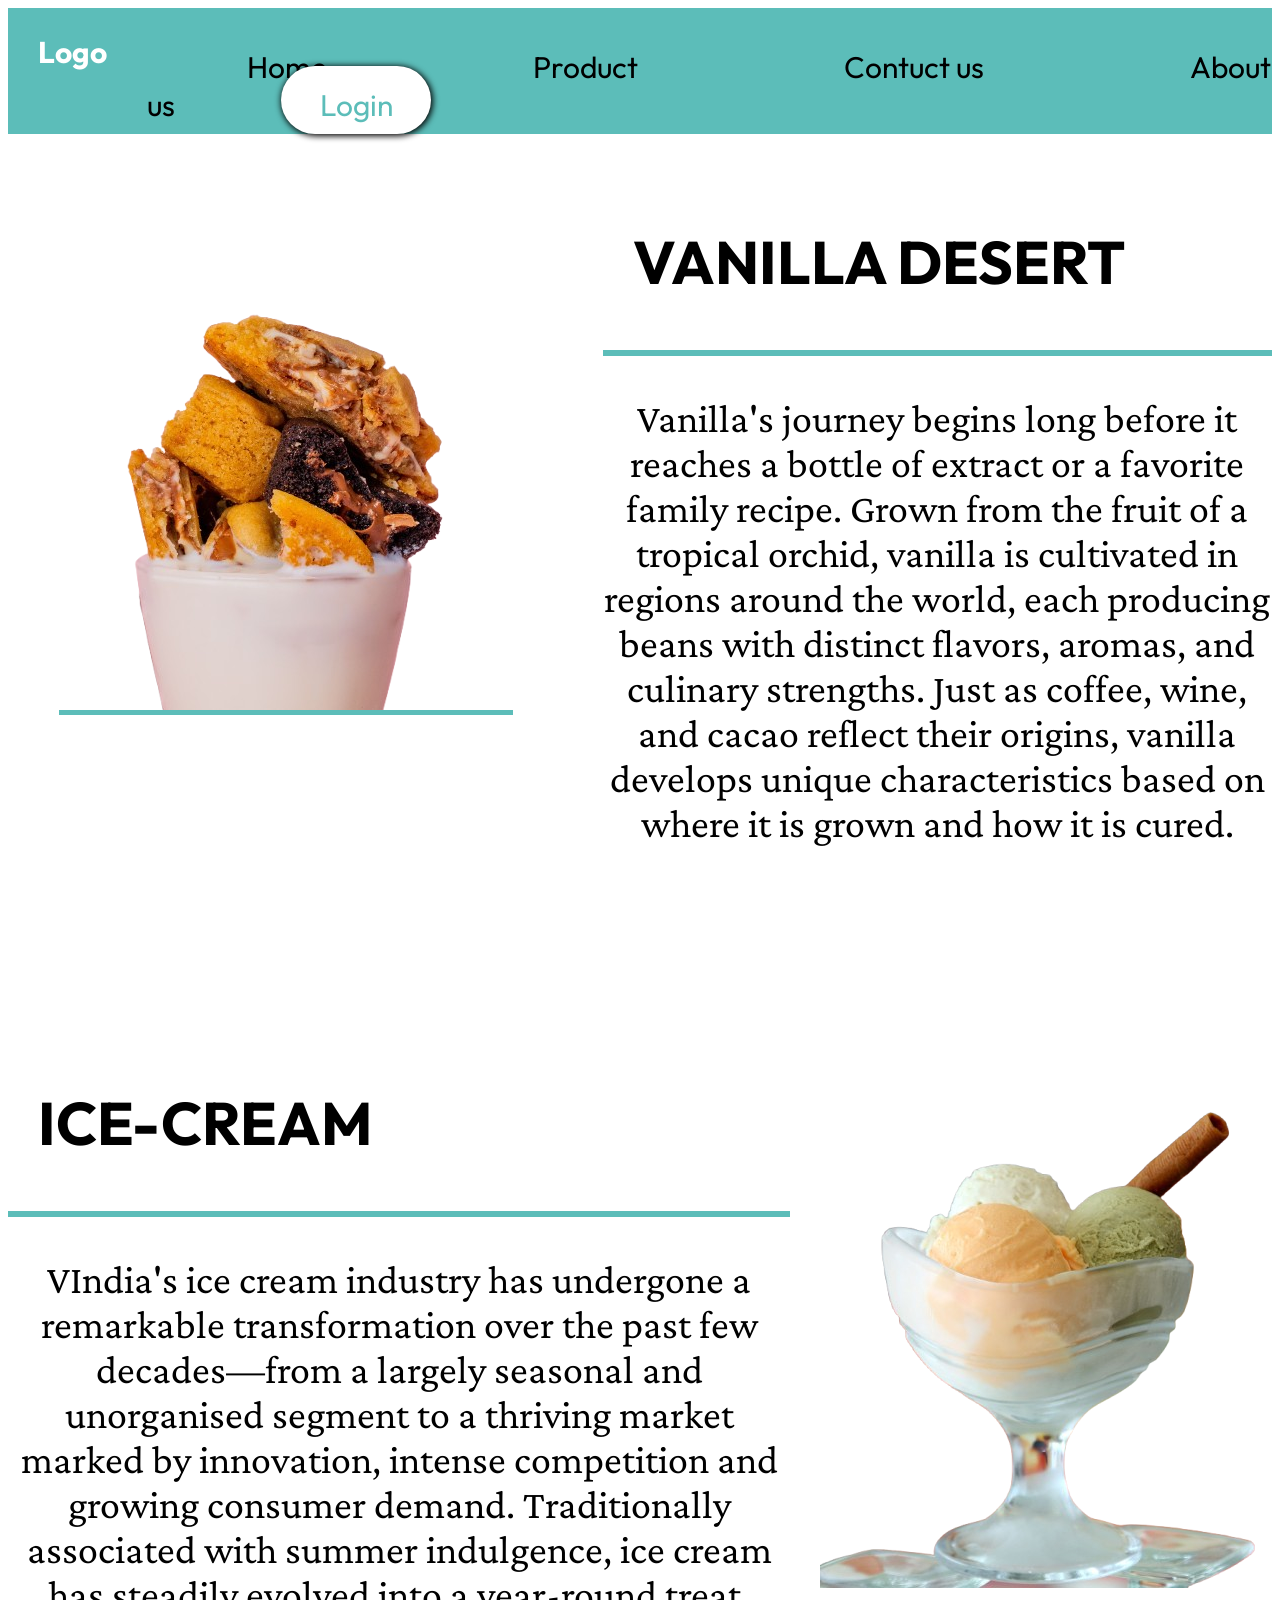
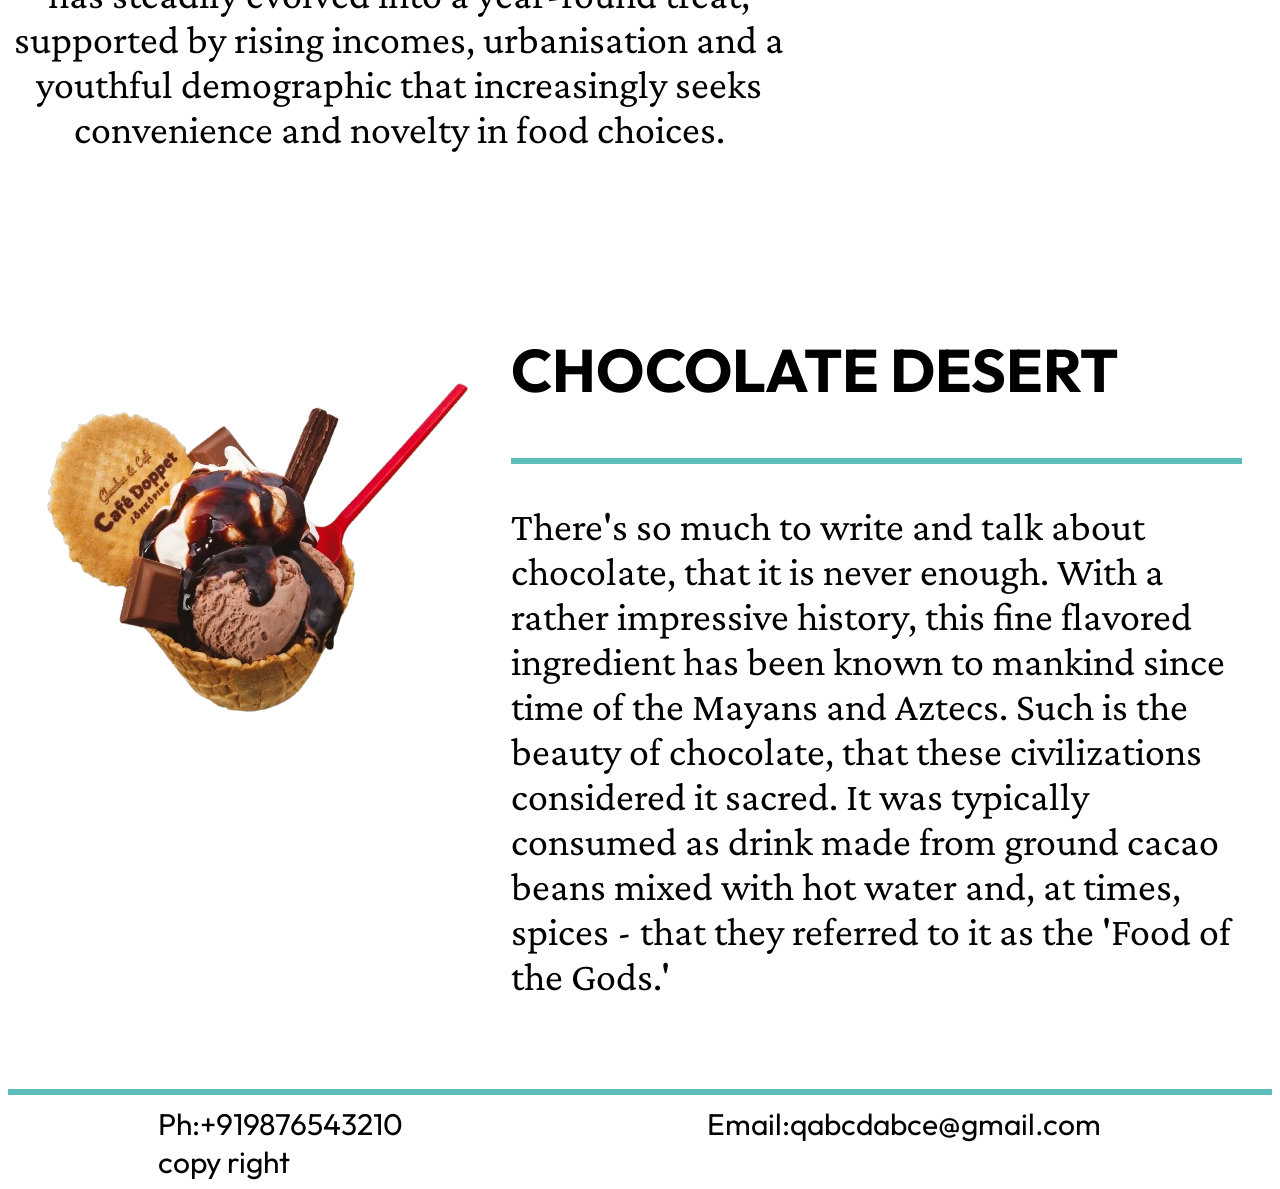
<file: index.html>
<!DOCTYPE html>
<html lang="en">

<head>
         <meta charset="UTF-8">
         <meta name="viewport" content="width=device-width, initial-scale=1.0">
         <title>Document</title>
         <link rel="stylesheet" href="style.css">
         <link rel="preconnect" href="https://fonts.googleapis.com">
         <link rel="preconnect" href="https://fonts.gstatic.com" crossorigin>
         <link href="https://fonts.googleapis.com/css2?family=Outfit:wght@100..900&display=swap" rel="stylesheet">
         <link rel="preconnect" href="https://fonts.googleapis.com">
         <link rel="preconnect" href="https://fonts.gstatic.com" crossorigin>
         <link href="https://fonts.googleapis.com/css2?family=Crimson+Pro:ital,wght@0,200..900;1,200..900&display=swap"
                  rel="stylesheet">
        
</head>

<body>

         <nav class="nav">
                  <div class="logo">
                           <h1> Logo</h1>
                  </div>
                  <div class="a">
                           <a href="#">Home </a>
                           <a href="#">Product </a>
                           <a href="#">Contuct us </a>
                           <a href="#">About us </a>
                           <button> Login </button>
                  </div>
         </nav>
         <div class="outer1">
                  <div class="out1">
                           <img src="p1.png" class="image" alt="...">
                  </div>
                  <div class="out2">
                           <h2> VANILLA DESERT </h2>
                           <hr>
                           <p>Vanilla's journey begins long before it reaches a bottle of extract or a favorite family
                                    recipe. Grown from the fruit of a tropical orchid, vanilla is cultivated in regions
                                    around the world, each producing beans with distinct flavors, aromas, and culinary
                                    strengths. Just as coffee, wine, and cacao reflect their origins, vanilla develops
                                    unique characteristics based on where it is grown and how it is cured.</p>

                  </div>
         </div>
         <div class="outer2">
                  <div class="out3">
                           <h2> ICE-CREAM</h2>
                           <hr>
                           <p>VIndia's ice cream industry has undergone a remarkable transformation over the past few
                                    decades—from a largely seasonal and unorganised segment to a thriving market marked
                                    by innovation, intense competition and growing consumer demand. Traditionally
                                    associated with summer indulgence, ice cream has steadily evolved into a year-round
                                    treat, supported by rising incomes, urbanisation and a youthful demographic that
                                    increasingly seeks convenience and novelty in food choices.</p>
                  </div>
                  <div class="out4">
                           <img src="p2.png" class="image2" alt="...">
                  </div>
         </div>
         <div class="outer3">
                  <div class="out5">
                           <img src="p3.png" class="image3" alt="...">
                  </div>
                  <div class="out6">
                           <h2> CHOCOLATE DESERT </h2>
                           <hr>
                           <p>There's so much to write and talk about chocolate, that it is never enough. With a rather
                                    impressive history, this fine flavored ingredient has been known to mankind since
                                    time of the Mayans and Aztecs.
                                    Such is the beauty of chocolate, that these civilizations considered it sacred. It
                                    was typically consumed as drink made from ground cacao beans mixed with hot water
                                    and, at times, spices - that they referred to it as the 'Food of the Gods.'</p>

                  </div>
         </div>

         <footer class="footer">
                  <hr>
                  <a href="#" class="1">Ph:+919876543210</a>
                  <a href="#" class="2">Email:qabcdabce@gmail.com</a>
                  <a href="#" class="3">copy right</a>
         </footer>




</body>

</html>
</file>
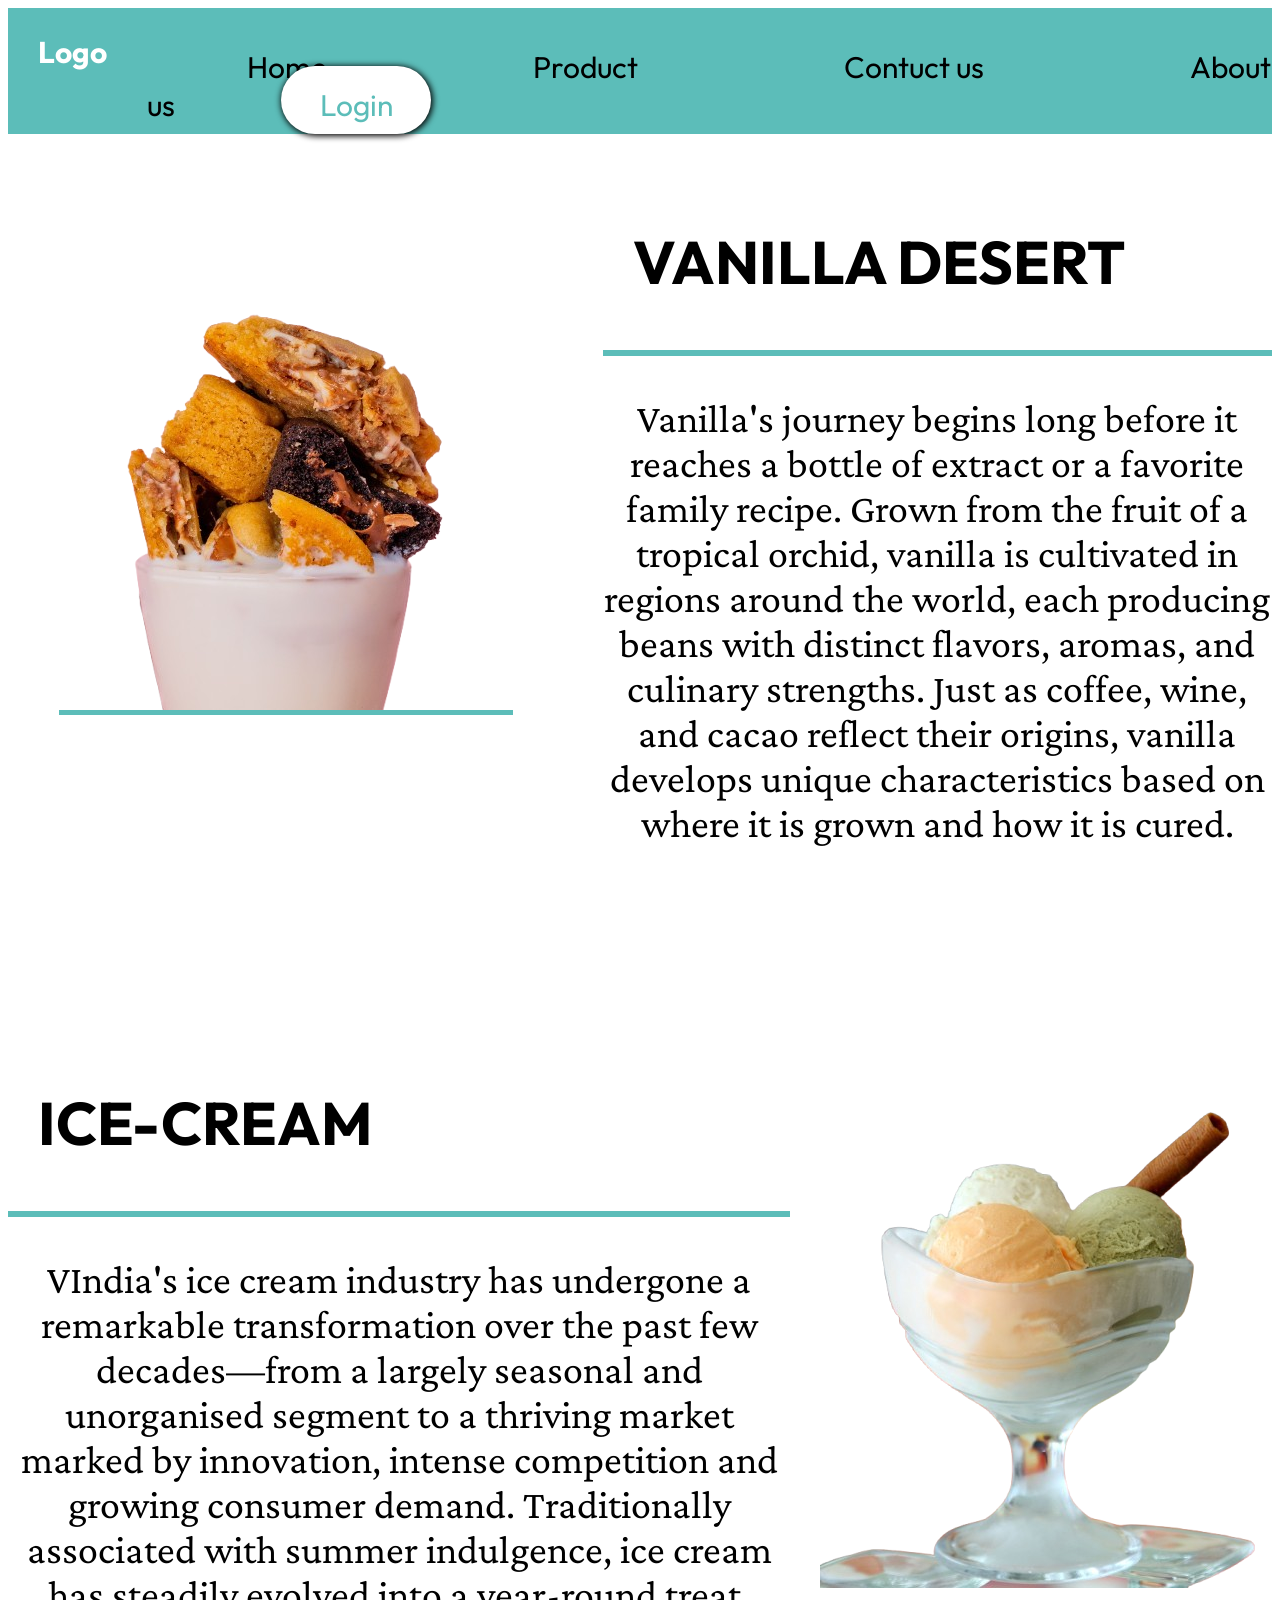
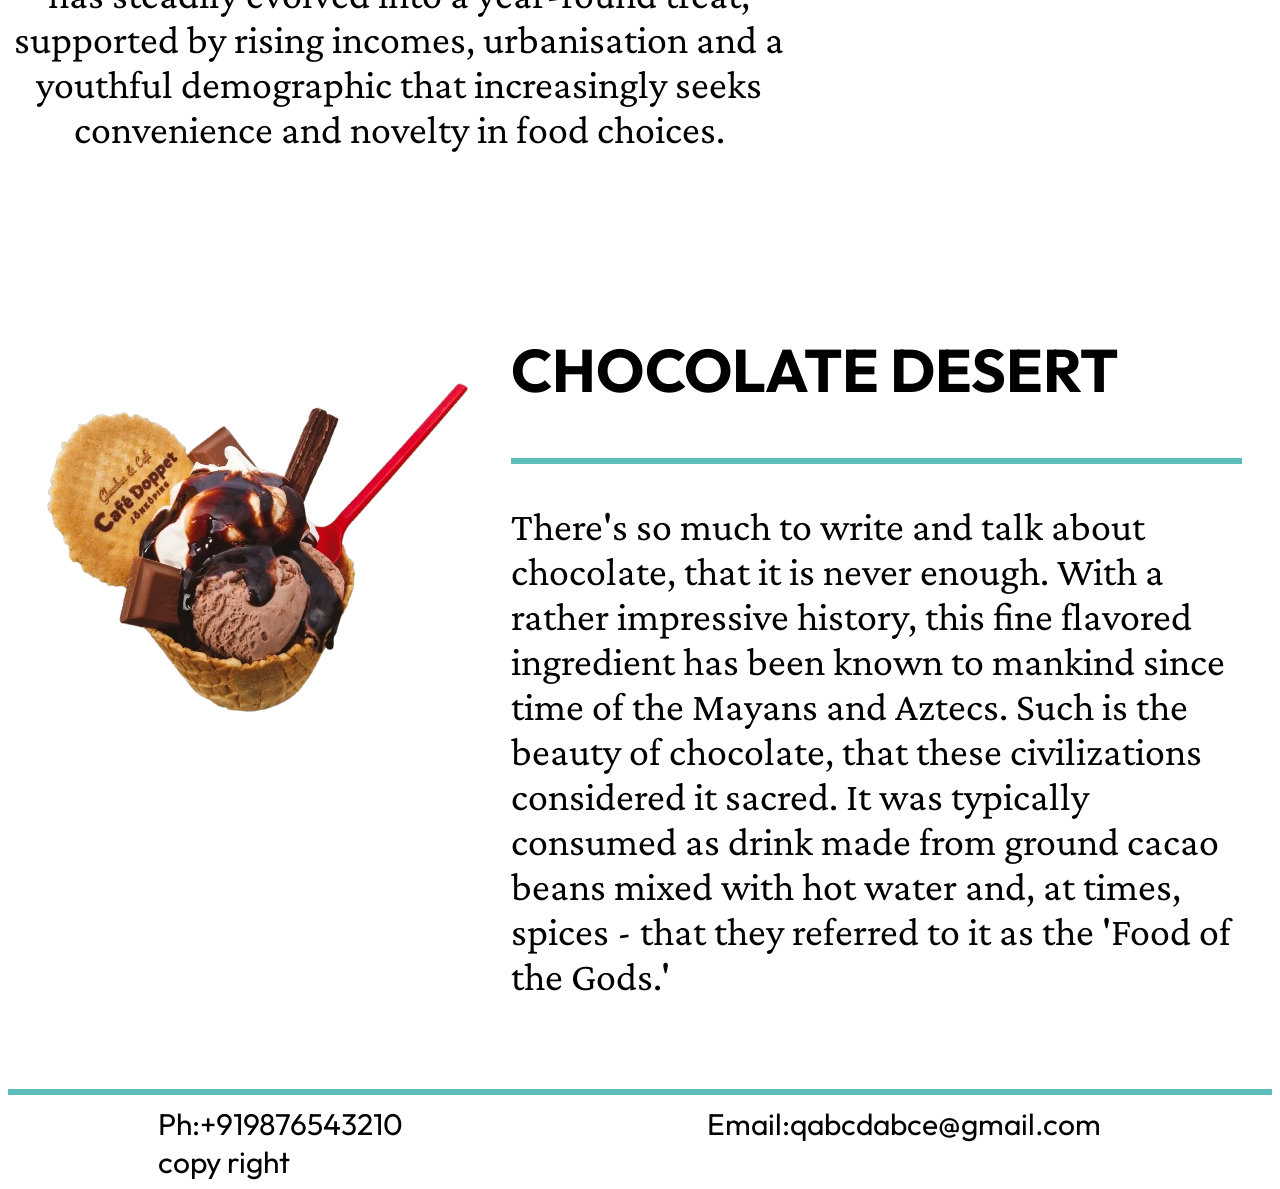
<file: intex.html>
<!DOCTYPE html>
<html lang="en">

<head>
         <meta charset="UTF-8">
         <meta name="viewport" content="width=device-width, initial-scale=1.0">
         <title>Document</title>
         <link rel="stylesheet" href="personal.css">
         <link rel="preconnect" href="https://fonts.googleapis.com">
         <link rel="preconnect" href="https://fonts.gstatic.com" crossorigin>
         <link href="https://fonts.googleapis.com/css2?family=Outfit:wght@100..900&display=swap" rel="stylesheet">
         <link rel="preconnect" href="https://fonts.googleapis.com">
         <link rel="preconnect" href="https://fonts.gstatic.com" crossorigin>
         <link href="https://fonts.googleapis.com/css2?family=Crimson+Pro:ital,wght@0,200..900;1,200..900&display=swap"
                  rel="stylesheet">
        
</head>

<body>

         <nav class="nav">
                  <div class="logo">
                           <h1> Logo</h1>
                  </div>
                  <div class="a">
                           <a href="#">Home </a>
                           <a href="#">Product </a>
                           <a href="#">Contuct us </a>
                           <a href="#">About us </a>
                           <button> Login </button>
                  </div>
         </nav>
         <div class="outer1">
                  <div class="out1">
                           <img src="p1.png" class="image" alt="...">
                  </div>
                  <div class="out2">
                           <h2> VANILLA DESERT </h2>
                           <hr>
                           <p>Vanilla's journey begins long before it reaches a bottle of extract or a favorite family
                                    recipe. Grown from the fruit of a tropical orchid, vanilla is cultivated in regions
                                    around the world, each producing beans with distinct flavors, aromas, and culinary
                                    strengths. Just as coffee, wine, and cacao reflect their origins, vanilla develops
                                    unique characteristics based on where it is grown and how it is cured.</p>

                  </div>
         </div>
         <div class="outer2">
                  <div class="out3">
                           <h2> ICE-CREAM</h2>
                           <hr>
                           <p>VIndia's ice cream industry has undergone a remarkable transformation over the past few
                                    decades—from a largely seasonal and unorganised segment to a thriving market marked
                                    by innovation, intense competition and growing consumer demand. Traditionally
                                    associated with summer indulgence, ice cream has steadily evolved into a year-round
                                    treat, supported by rising incomes, urbanisation and a youthful demographic that
                                    increasingly seeks convenience and novelty in food choices.</p>
                  </div>
                  <div class="out4">
                           <img src="p2.png" class="image2" alt="...">
                  </div>
         </div>
         <div class="outer3">
                  <div class="out5">
                           <img src="p3.png" class="image3" alt="...">
                  </div>
                  <div class="out6">
                           <h2> CHOCOLATE DESERT </h2>
                           <hr>
                           <p>There's so much to write and talk about chocolate, that it is never enough. With a rather
                                    impressive history, this fine flavored ingredient has been known to mankind since
                                    time of the Mayans and Aztecs.
                                    Such is the beauty of chocolate, that these civilizations considered it sacred. It
                                    was typically consumed as drink made from ground cacao beans mixed with hot water
                                    and, at times, spices - that they referred to it as the 'Food of the Gods.'</p>

                  </div>
         </div>

         <footer class="footer">
                  <hr>
                  <a href="#" class="1">Ph:+919876543210</a>
                  <a href="#" class="2">Email:qabcdabce@gmail.com</a>
                  <a href="#" class="3">copy right</a>
         </footer>




</body>

</html>
</file>
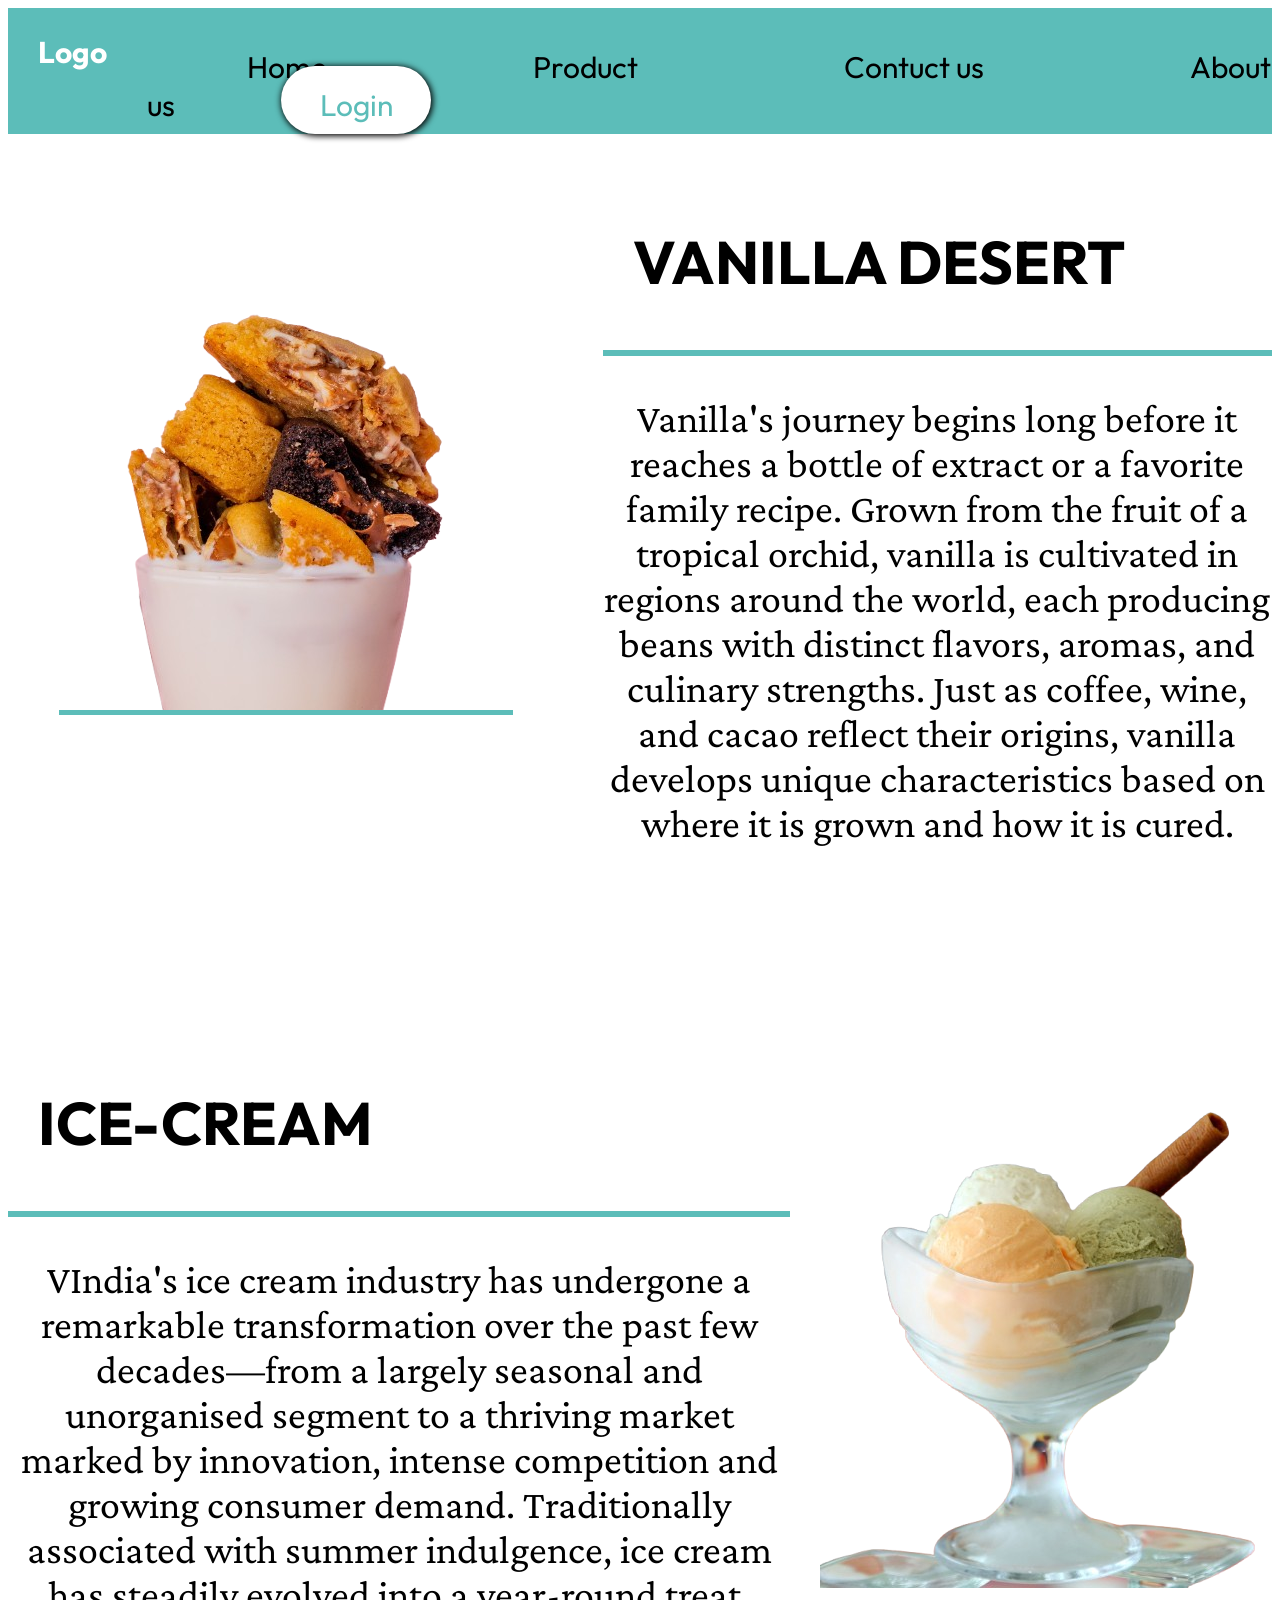
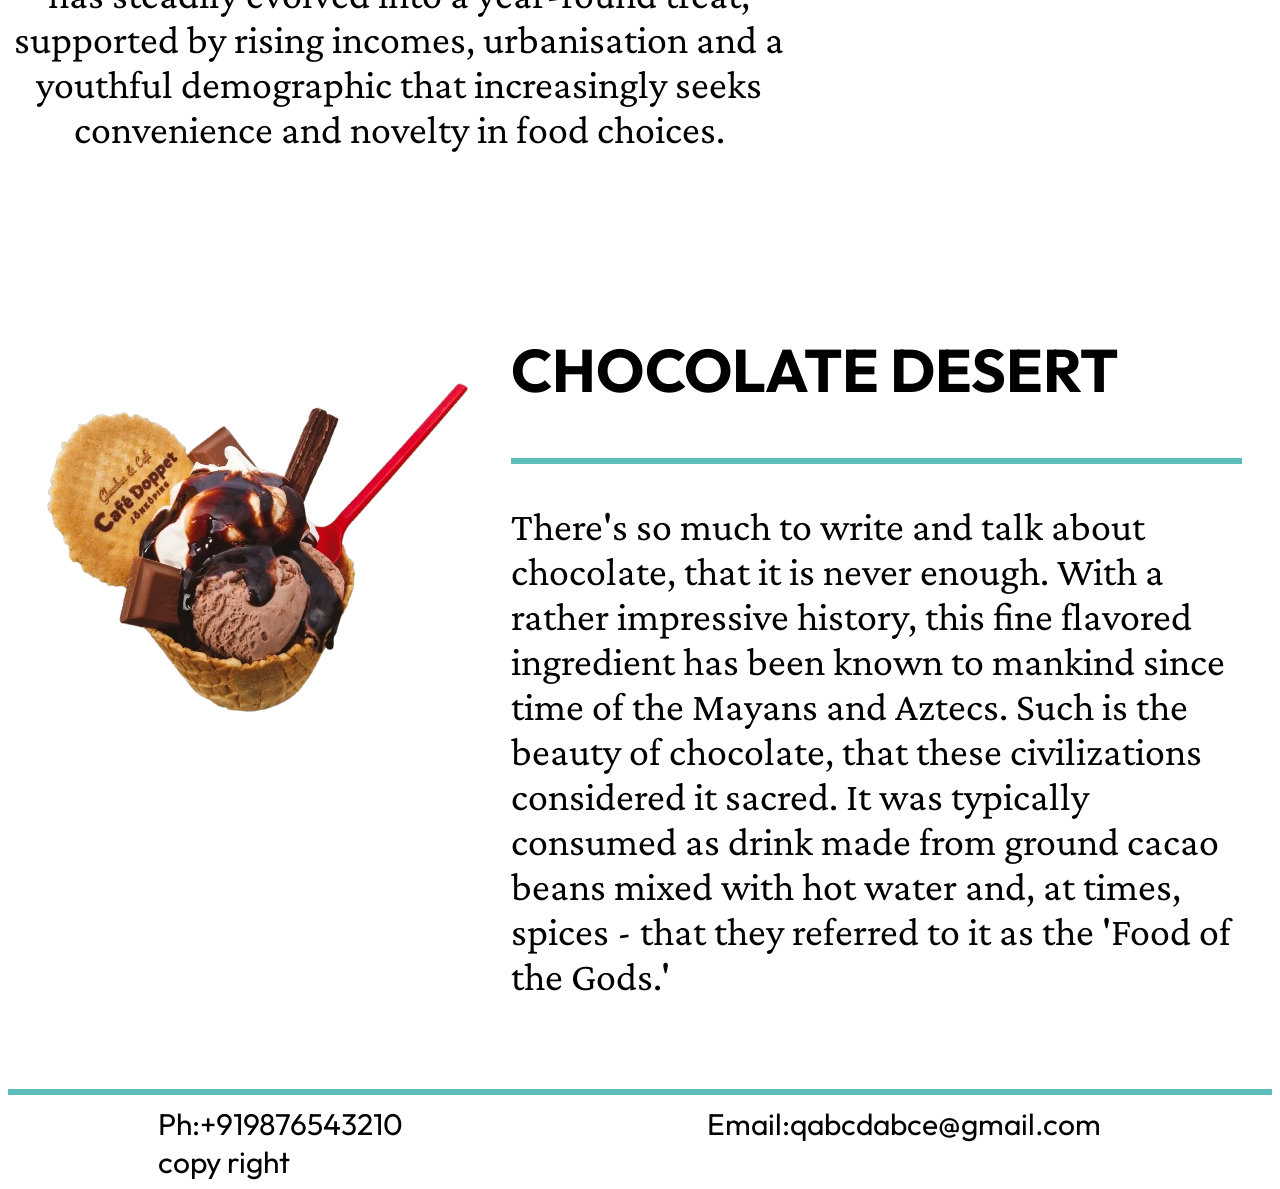
<file: personal.html>
<!DOCTYPE html>
<html lang="en">

<head>
         <meta charset="UTF-8">
         <meta name="viewport" content="width=device-width, initial-scale=1.0">
         <title>Document</title>
         <link rel="stylesheet" href="personal.css">
         <link rel="preconnect" href="https://fonts.googleapis.com">
         <link rel="preconnect" href="https://fonts.gstatic.com" crossorigin>
         <link href="https://fonts.googleapis.com/css2?family=Outfit:wght@100..900&display=swap" rel="stylesheet">
         <link rel="preconnect" href="https://fonts.googleapis.com">
         <link rel="preconnect" href="https://fonts.gstatic.com" crossorigin>
         <link href="https://fonts.googleapis.com/css2?family=Crimson+Pro:ital,wght@0,200..900;1,200..900&display=swap"
                  rel="stylesheet">
        
</head>

<body>

         <nav class="nav">
                  <div class="logo">
                           <h1> Logo</h1>
                  </div>
                  <div class="a">
                           <a href="#">Home </a>
                           <a href="#">Product </a>
                           <a href="#">Contuct us </a>
                           <a href="#">About us </a>
                           <button> Login </button>
                  </div>
         </nav>
         <div class="outer1">
                  <div class="out1">
                           <img src="p1.png" class="image" alt="...">
                  </div>
                  <div class="out2">
                           <h2> VANILLA DESERT </h2>
                           <hr>
                           <p>Vanilla's journey begins long before it reaches a bottle of extract or a favorite family
                                    recipe. Grown from the fruit of a tropical orchid, vanilla is cultivated in regions
                                    around the world, each producing beans with distinct flavors, aromas, and culinary
                                    strengths. Just as coffee, wine, and cacao reflect their origins, vanilla develops
                                    unique characteristics based on where it is grown and how it is cured.</p>

                  </div>
         </div>
         <div class="outer2">
                  <div class="out3">
                           <h2> ICE-CREAM</h2>
                           <hr>
                           <p>VIndia's ice cream industry has undergone a remarkable transformation over the past few
                                    decades—from a largely seasonal and unorganised segment to a thriving market marked
                                    by innovation, intense competition and growing consumer demand. Traditionally
                                    associated with summer indulgence, ice cream has steadily evolved into a year-round
                                    treat, supported by rising incomes, urbanisation and a youthful demographic that
                                    increasingly seeks convenience and novelty in food choices.</p>
                  </div>
                  <div class="out4">
                           <img src="p2.png" class="image2" alt="...">
                  </div>
         </div>
         <div class="outer3">
                  <div class="out5">
                           <img src="p3.png" class="image3" alt="...">
                  </div>
                  <div class="out6">
                           <h2> CHOCOLATE DESERT </h2>
                           <hr>
                           <p>There's so much to write and talk about chocolate, that it is never enough. With a rather
                                    impressive history, this fine flavored ingredient has been known to mankind since
                                    time of the Mayans and Aztecs.
                                    Such is the beauty of chocolate, that these civilizations considered it sacred. It
                                    was typically consumed as drink made from ground cacao beans mixed with hot water
                                    and, at times, spices - that they referred to it as the 'Food of the Gods.'</p>

                  </div>
         </div>

         <footer class="footer">
                  <hr>
                  <a href="#" class="1">Ph:+919876543210</a>
                  <a href="#" class="2">Email:qabcdabce@gmail.com</a>
                  <a href="#" class="3">copy right</a>
         </footer>




</body>

</html>
</file>
<file: style.css>
body {

         font-size: 20px;
         font-family: "Outfit", sans-serif;
         background-color: white;
}

.nav {
         display: flex;
         border: none;
         background-color: #5cbdb9;
         justify-content: space-between;
}

.nav .logo h1 {
         color: white;
         padding-left: 30px;


}

.nav .a {
         margin-top: 40px;
         margin-left: 40px;
}

.nav .a a {
         margin: 100px;
         text-decoration: none;
         font-size: 30px;
         color: black;

}

.nav .a button {
         padding: 20px 20px 10px 20px;
         margin-right: 60px;
         width: 150px;
         font-size: 30px;
         font-family: "Outfit", sans-serif;
         border-radius: 40px;
         margin-top: -60px;
         background-color: white;
         color: #5cbdb9;
         border: none;
         box-shadow: 1px 1px 6px 1px black;

}

.image {
         border: none;
         margin-top: -150px;
         border-radius: 0px;
         background-color: transparent;
         display: flex;
         padding: 20px 40px 0px 40px;
         border: solid;
         border-width: 0px 0px 5px 0px;
         border-color: #5cbdb9;





}

.out1 {
         padding-left: 4%;

}

.outer1 {
         display: flex;
         gap: 90px;
         font-size: 40px;
         padding-top: 40px;

}



.out2 p {
         text-align: center;
         font-family: "Crimson Pro", serif;
}

.out2 h2 {
         padding-left: 30px;
}

.out2 hr {
         border: solid;
         border-color: #5cbdb9;
         padding-left: 40px;

}




.outer2 {
         display: flex;
         padding-top: 150px;
}

.out3 {
         border: none;
         padding-right: 30px;
         font-size: 40px;
}

.out3 p {
         text-align: center;
         font-family: "Crimson Pro", serif;

}

.out3 h2 {
         padding-left: 30px;
}

.out3 hr {
         border: solid;
         border-color: #5cbdb9;
         padding-left: 40px;
}

.outer3 {
         display: flex;
         padding-top: 90px;
}

.out6 hr {
         border: solid;
         border-color: #5cbdb9;
         padding-left: 40px;

}

.out6 {
         font-size: 40px;
         padding-left: 30px;
         border: none;
         padding-right: 30px;
}

.out6 p {
         font-family: "Crimson Pro", serif;

}

.footer a {
         font-size: 30px;
         margin: 150px;
         text-decoration: none;
         color: black;
}

.footer {
         padding-top: 40px;
}

.footer hr {
         border: solid;
         border-color: #5cbdb9;
         padding-left: 40px;

}
</file>
<file: personal.css>
body {

         font-size: 20px;
         font-family: "Outfit", sans-serif;
         background-color: white;
}

.nav {
         display: flex;
         border: none;
         background-color: #5cbdb9;
         justify-content: space-between;
}

.nav .logo h1 {
         color: white;
         padding-left: 30px;


}

.nav .a {
         margin-top: 40px;
         margin-left: 40px;
}

.nav .a a {
         margin: 100px;
         text-decoration: none;
         font-size: 30px;
         color: black;

}

.nav .a button {
         padding: 20px 20px 10px 20px;
         margin-right: 60px;
         width: 150px;
         font-size: 30px;
         font-family: "Outfit", sans-serif;
         border-radius: 40px;
         margin-top: -60px;
         background-color: white;
         color: #5cbdb9;
         border: none;
         box-shadow: 1px 1px 6px 1px black;

}

.image {
         border: none;
         margin-top: -150px;
         border-radius: 0px;
         background-color: transparent;
         display: flex;
         padding: 20px 40px 0px 40px;
         border: solid;
         border-width: 0px 0px 5px 0px;
         border-color: #5cbdb9;





}

.out1 {
         padding-left: 4%;

}

.outer1 {
         display: flex;
         gap: 90px;
         font-size: 40px;
         padding-top: 40px;

}



.out2 p {
         text-align: center;
         font-family: "Crimson Pro", serif;
}

.out2 h2 {
         padding-left: 30px;
}

.out2 hr {
         border: solid;
         border-color: #5cbdb9;
         padding-left: 40px;

}




.outer2 {
         display: flex;
         padding-top: 150px;
}

.out3 {
         border: none;
         padding-right: 30px;
         font-size: 40px;
}

.out3 p {
         text-align: center;
         font-family: "Crimson Pro", serif;

}

.out3 h2 {
         padding-left: 30px;
}

.out3 hr {
         border: solid;
         border-color: #5cbdb9;
         padding-left: 40px;
}

.outer3 {
         display: flex;
         padding-top: 90px;
}

.out6 hr {
         border: solid;
         border-color: #5cbdb9;
         padding-left: 40px;

}

.out6 {
         font-size: 40px;
         padding-left: 30px;
         border: none;
         padding-right: 30px;
}

.out6 p {
         font-family: "Crimson Pro", serif;

}

.footer a {
         font-size: 30px;
         margin: 150px;
         text-decoration: none;
         color: black;
}

.footer {
         padding-top: 40px;
}

.footer hr {
         border: solid;
         border-color: #5cbdb9;
         padding-left: 40px;

}
</file>
